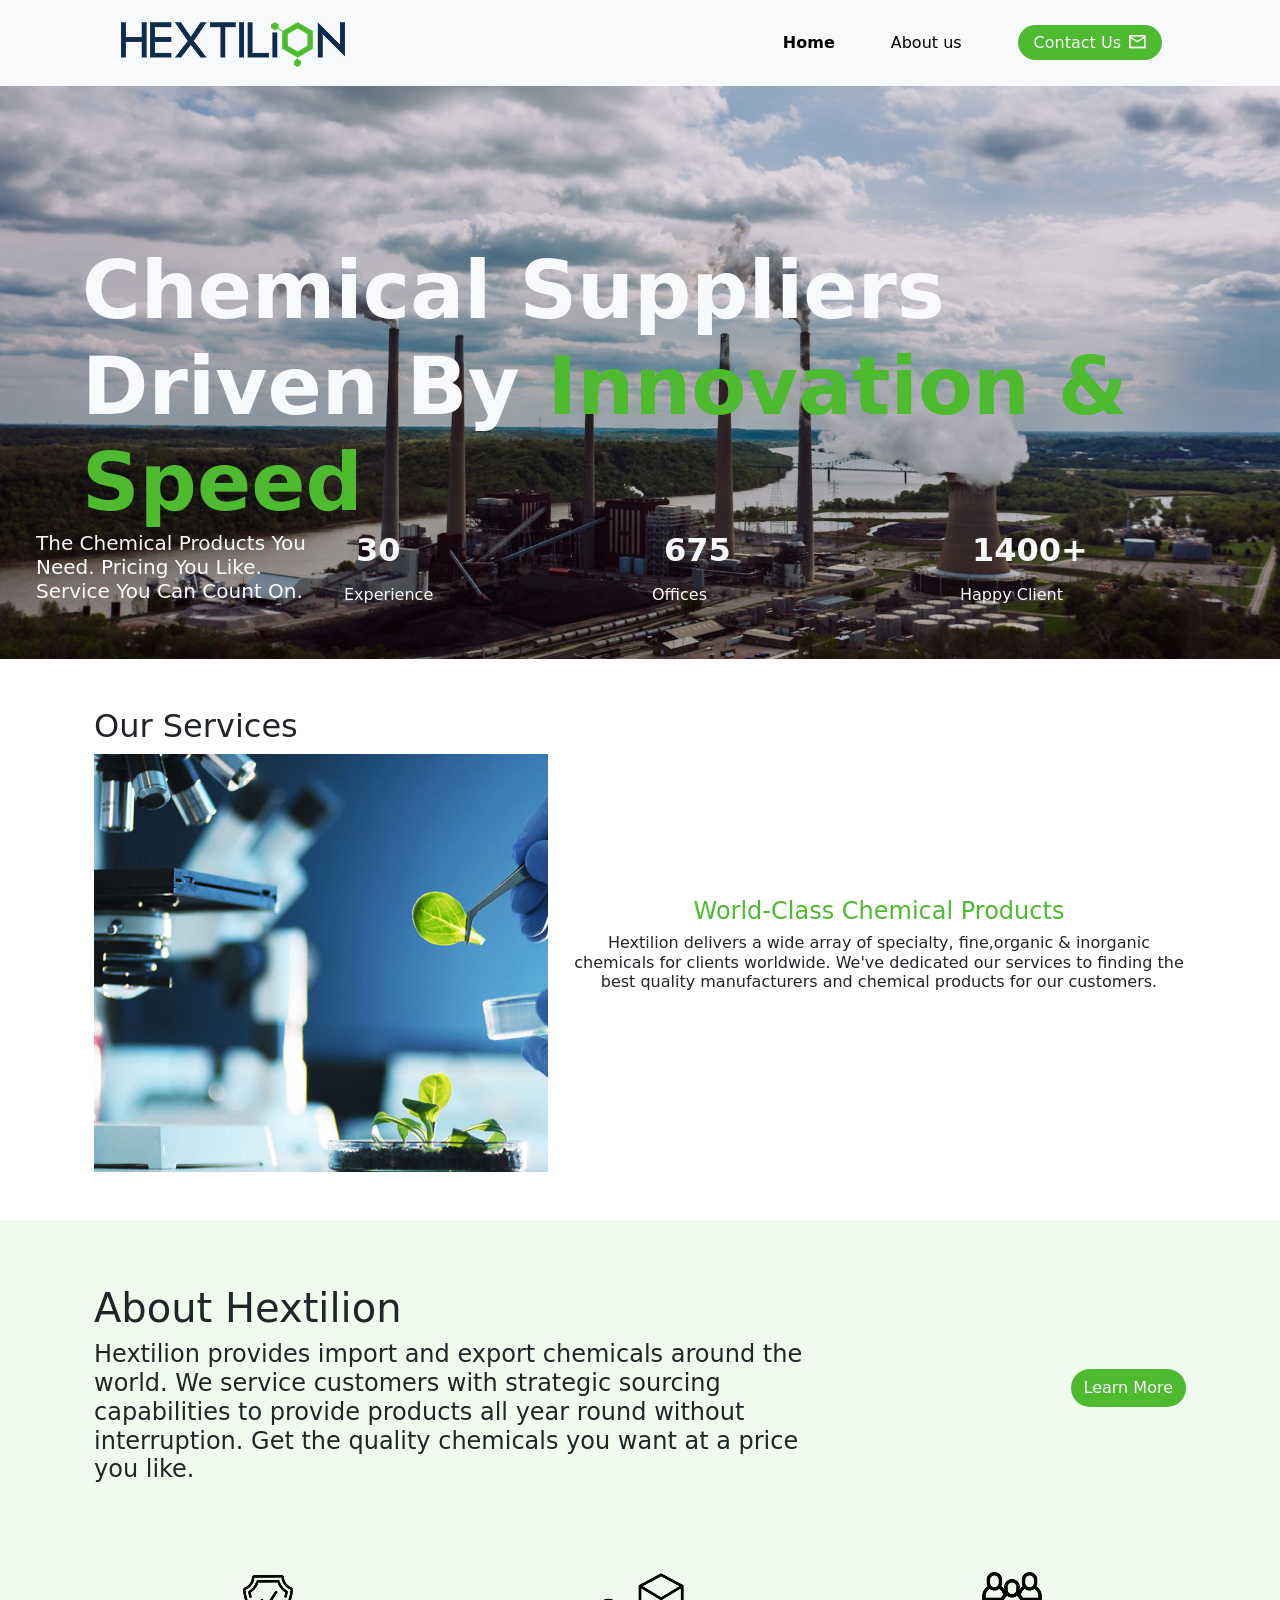
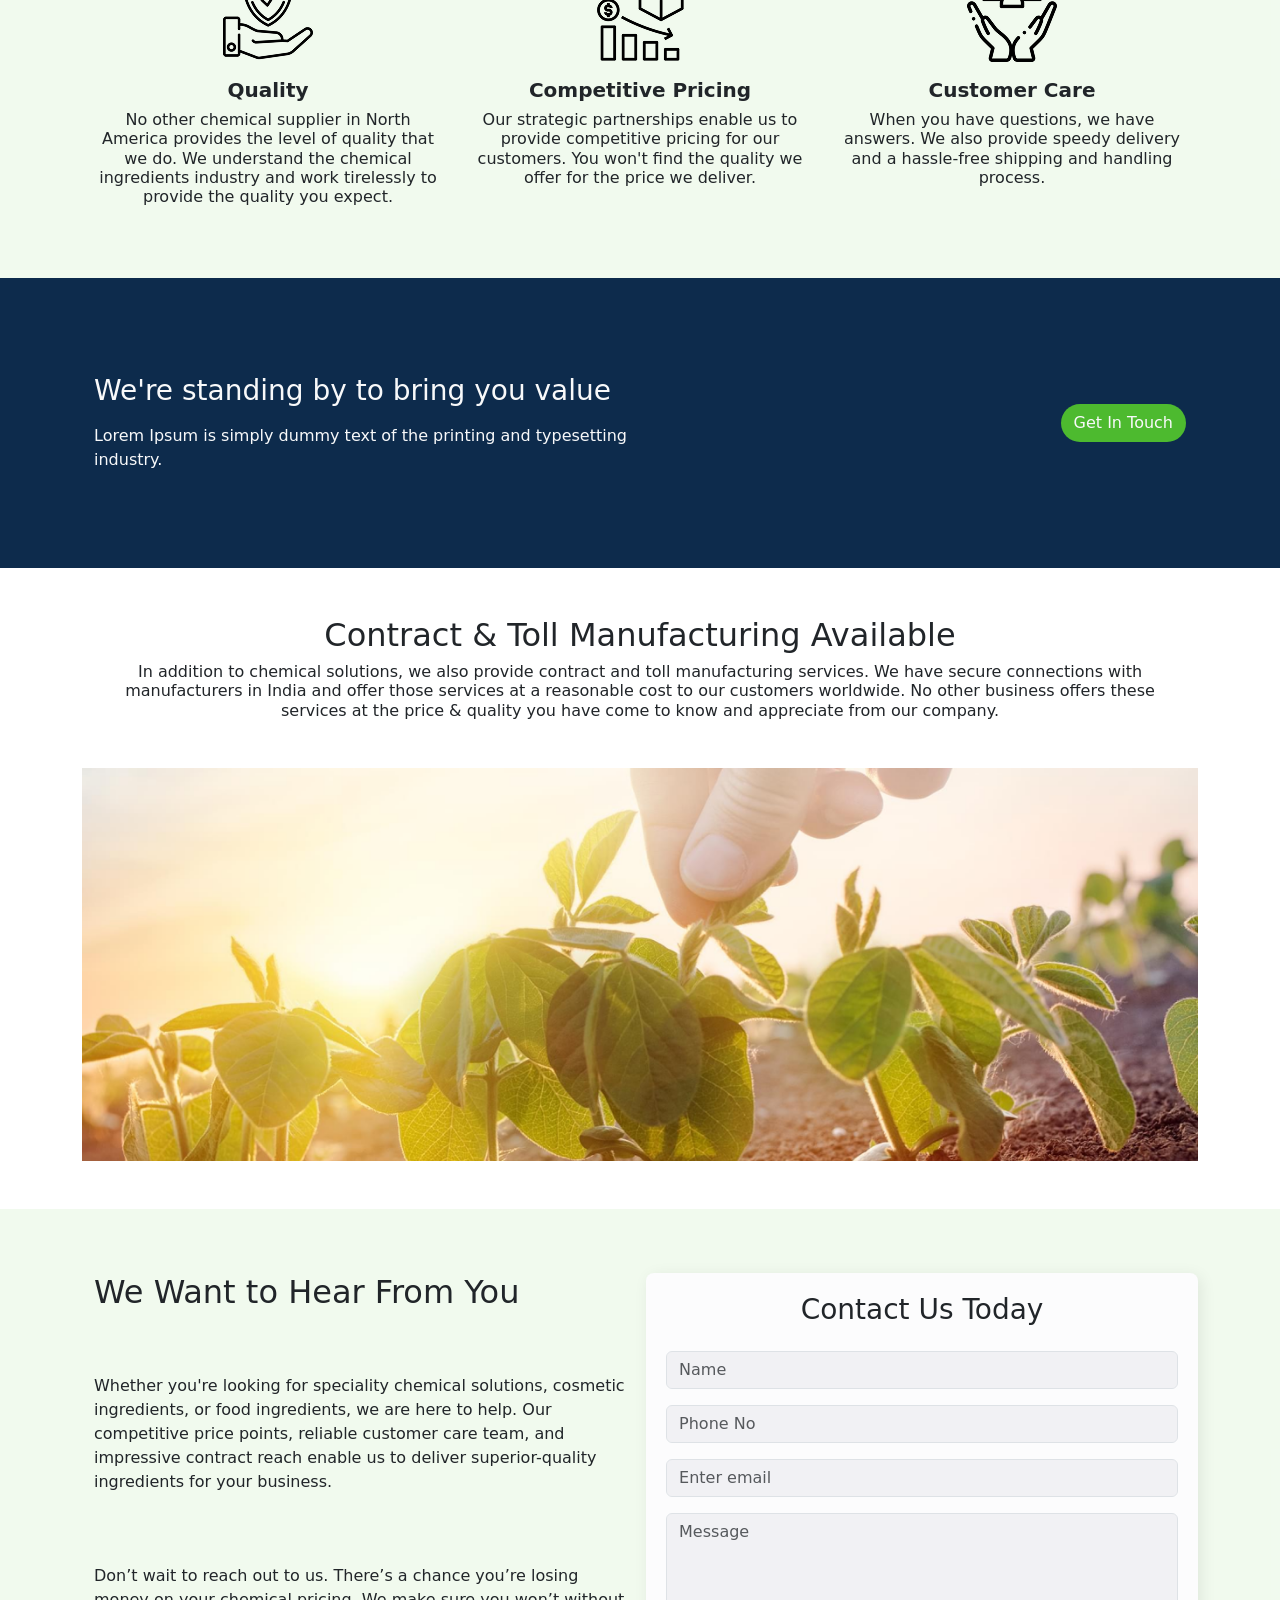
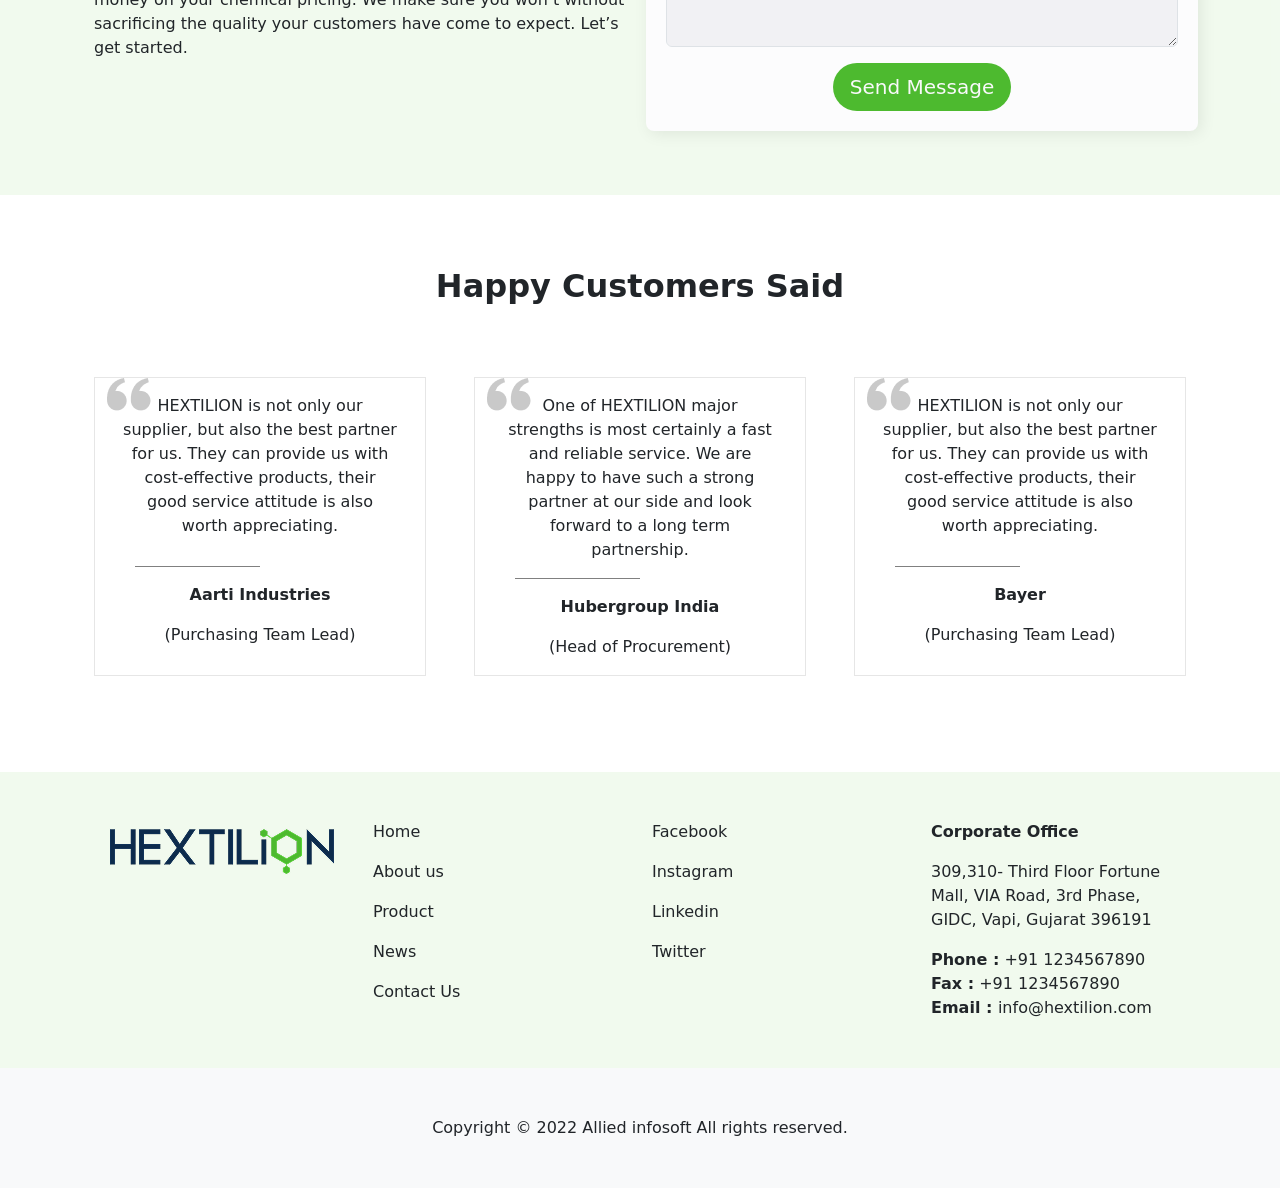
<file: index.html>
<!doctype html>
<html lang="en">

<head>
    <meta charset="utf-8">
    <meta name="viewport" content="width=device-width, initial-scale=1">
    <title>Bootstrap demo</title>
    <link href="https://cdn.jsdelivr.net/npm/bootstrap@5.3.8/dist/css/bootstrap.min.css" rel="stylesheet"
        integrity="sha384-sRIl4kxILFvY47J16cr9ZwB07vP4J8+LH7qKQnuqkuIAvNWLzeN8tE5YBujZqJLB" crossorigin="anonymous">
    
   
    <link href="./assets/css/style.css" rel="stylesheet">
</head>


<body class="w-100 d-block justify-content-center">
<div class="w-100" id="mainrec">
<nav class="navbar navbar-expand-lg navbar-light bg-light w-100 " id="nav">
  <div class="container-fluid">
    <a class="navbar-brand"><img src="./assets/img/Hextilion Logo-05 1.png" class="img-fluid w-auto px-5"> </a>
    <button class="navbar-toggler" type="button" data-bs-toggle="collapse" data-bs-target="#navbarNavAltMarkup" aria-controls="navbarNavAltMarkup" aria-expanded="false" aria-label="Toggle navigation">
      <span class="navbar-toggler-icon"></span>
    </button>
    <div class="collapse navbar-collapse justify-content-end px-5" id="navbarNavAltMarkup">
      <div class="navbar-nav">
        <a class="nav-link text-black fw-bolder active" aria-current="page" href="#">Home</a>
        <a class="nav-link text-black  px-lg-5" href="./about.html">About us</a>
        <a class="nav-link  text-light " href="Contact.html"><span class="bggreen px-3 py-2 rounded-5 ">Contact Us<img src="./assets/img/Vector.png" class="ms-2 pb-1"> </span> </a>
      </div>
    </div>
  </div>
</nav>

<div class="d-flex position-relative"  id="rec">
<img src="./assets/img/Rectangle 47.png" class="mx-auto d-block img-fluid position-relative "  id="">
<div class="position-absolute d-flex w-100 h-100 pb-5 container-fluid justify-content-center">
 <div class="align-content-end  text-light">
  <div class="container-fluid">
    <div class="container display-1 fw-bolder sma"><span class="">Chemical Suppliers Driven By</span> <span class="textgr" >Innovation & Speed</span></div>
  </div>
    <div class="container-fluid d-flex  flex-nowrap">
    <div class="fw-light container-fluid h5 x-sma ">The Chemical Products You Need. Pricing You Like. Service You Can Count On.</div>
    <div class="container-fluid d-flex flex-wrap none"> <div class="container h2 fw-bolder "> 30 </div><div>Experience</div></div>
    <div class="container-fluid d-flex flex-wrap none "> <div class="container h2 fw-bolder  "> 675 </div><div>Offices</div></div>
     <div class="container-fluid d-flex  flex-wrap none"> <div class="container h2 fw-bolder  "> 1400+ </div><div>Happy Client</div></div>
    </div>
    
  </div>
  </div>
 </div>
</div>


<div class="d-md-flex  container py-5 justify-content-center w-100">
 <div class="d-flex flex-wrap container ">
<h2>Our Services</h2>
<img src="./assets/img/Rectangle 1643.png" alt="" class="img-fluid mx-auto d-block">

 </div> 
<div class="d-flex flex-wrap align-content-center mt-3">
<h4 class="textgr container text-center">World-Class Chemical Products</h4>
<h6 class="container text-center">Hextilion delivers a wide array of specialty, fine,organic & inorganic 
  chemicals for clients worldwide. We've dedicated our services to finding 
  the best quality manufacturers and chemical products for our customers.</h6>
</div>
</div> 


<div class="d-flex flex-wrap container-fluid py-5 w-100" id="about">
  
<div class="d-md-flex container my-3">
<div class="d-flex    flex-wrap container-fluid"><h1 >About Hextilion</h1>
  <h4 class="fw-normal">Hextilion provides import and export chemicals around the world. 
    We service customers with strategic sourcing capabilities to provide 
    products all year round without interruption. Get the quality chemicals 
    you want at a price you like.</h4>
</div>
<div class="d-flex  container w-50 justify-content-center  justify-content-md-end">
<div class=" align-content-center">
<button type="button" class="btn bggreen text-light gr rounded-5">Learn More</button>
</div>
</div>
</div>


<div class="d-md-flex container-fluid justify-content-center mt-5">
<div class="container d-md-flex">
  <div class=" container justify-content-center text-center py-3 ">
    <img src="./assets/img/image 1.png" alt="" class="img-fluid mx-auto d-block">
    <h5 class="fw-bolder mt-3">Quality</h5>
    <h6 >No other chemical supplier in North America provides the level of 
      quality that we do. We understand the chemical ingredients industry 
      and work tirelessly to provide the quality you expect.</h6>
  </div>

  <div class="container justify-content-center text-center py-3  ">
    <img src="./assets/img/image 2.png" alt="" class="img-fluid mx-auto d-block">
    <h5 class="fw-bolder mt-3">Competitive Pricing</h5>
    <h6 >Our strategic partnerships enable us to provide competitive pricing
       for our customers. You won't find the quality we offer for the price we deliver.</h6>
  </div>

  <div class="container justify-content-center text-center py-3  ">
    <img src="./assets/img/image 3.png" alt="" class="img-fluid mx-auto d-block">
    <h5 class="fw-bolder mt-3">Customer Care</h5>
    <h6 >When you have questions, we have answers. We also provide speedy delivery 
      and a hassle-free shipping and handling process.</h6>
  </div>
</div>
</div>
</div>

<div class="d-flex flex-fill justify-content-center container-fluid py-5 w-100 bgdb">
  <div class="container d-md-flex">
  <div class=" container-fluid my-5 text-light ">
  <h3 class="mb-3">We're standing by to bring you value</h3>
   Lorem Ipsum is simply dummy text of the printing and typesetting industry.
  </div>
<div class="d-flex justify-content-center  justify-content-md-end container  ">
<div class="  align-content-center   ">
<button type="button" class="btn bggreen text-light gr rounded-5 d-flex flex-nowrap ">Get In Touch</button>
</div>
</div>

</div>
</div>

<div class="container text-center my-5 w-100">
  <h2>Contract & Toll Manufacturing Available</h2>
  <div class="container"><h6>In addition to chemical solutions, we also provide contract and toll manufacturing 
    services. We have secure connections with manufacturers in India and offer those services at a reasonable 
    cost to our customers worldwide. No other business offers these services at the price & quality you have 
    come to know and appreciate from our company.
</h6></div>
</div>

<div class="container mb-5 w-100" >
  <img src="./assets/img/Rectangle 1640.png" class="img-fluid mx-auto d-block" >
</div>

<div class="container-fluid justify-content-center w-100 py-3 " id="contact">
<div class="container d-md-flex d ">
<div class="container d-flex flex-wrap w-100 my-5 ">
<h2>We Want to Hear From You</h2>
<p class="">Whether you're looking for speciality chemical solutions, cosmetic ingredients, or food ingredients, we are 
  here to help. Our competitive price points, reliable customer care team, and impressive contract reach enable
   us to deliver superior-quality ingredients for your business.</p>
<p>Don’t wait to reach out to us. There’s a chance you’re losing money on your chemical pricing. We make sure you 
  won’t without sacrificing the quality your customers have come to expect. Let’s get started.
</p>
</div>
<div class="my-5 w-100">
<form  class=""  id="form">
  <h3>Contact Us Today</h3>
<input type="text" class="form-control bggray  " placeholder="Name " name="name">
<input type="tel" class="form-control bggray " placeholder="Phone No" name="email">
<input type="text" class="form-control bggray " placeholder="Enter email" name="email">
<textarea class="form-control bggray" rows="5" id="comment"  placeholder="Message"  name="text"></textarea>
<button type="button" class="btn btn-lg bggreen text-light gr rounded-5 px-3 ">Send Message</button>
</form>
</div>
</div>
</div>


<div class="d-flex flex-wrap container-fluid justify-content-center py-5 w-100">
<div class="d-flex  justify-content-center  flex-wrap container">
  <div>
  <h2 class="fw-bold my-4">Happy Customers Said</h2>
  </div>

<div class="d-flex my-5 justify-content-center container" id="wrap" >
<div class="box w-100 d-flex  position-relative text-center container-fluid">
  <div class=" position-absolute m-0 p-0 opacity-25">
   <img src="./assets/img/Vector (1).png ">
  </div> 
  <div class=" d-flex flex-wrap m-3 ">
 <div class="mb-3" > HEXTILION is not only our supplier, but also the best partner for us. 
 They can provide us with cost-effective products, 
 their good service attitude is also worth appreciating.</div>
 <div class="container">
  <div class="boxt"></div>
  <div class="fw-bold my-3"> Aarti Industries </div>
  <div>(Purchasing Team Lead)</div>
 </div>
</div>
</div>

<div class="box w-100 d-flex mg position-relative text-center mx-md-5 container-fluid">
  <div class=" position-absolute m-0 p-0 opacity-25 ">
   <img src="./assets/img/Vector (1).png ">
  </div> 
  <div class=" d-flex flex-wrap m-3 ">
 <div class="mb-3" > One of HEXTILION major strengths is most certainly a fast and reliable service. 
  We are happy to have such a strong partner at our side and look forward to a long term partnership.</div>
 <div class="container">
  <div class="boxt"></div>
  <div class="fw-bold my-3">Hubergroup India </div>
  <div>(Head of Procurement)</div>
 </div>
</div>
</div>

<div class="box w-100 d-flex  position-relative text-center container-fluid">
  <div class=" position-absolute m-0 p-0 opacity-25 ">
   <img src="./assets/img/Vector (1).png ">
  </div> 
  <div class=" d-flex flex-wrap m-3 ">
 <div class="mb-3" >HEXTILION is not only our supplier, but also the best partner for us. 
  They can provide us with cost-effective products, their good service attitude is also worth appreciating.</div>
 <div class="container">
  <div class="boxt"></div>
  <div class="fw-bold my-3"> Bayer </div>
  <div>(Purchasing Team Lead)</div>
 </div>
</div>
</div>
</div>
</div>
</div>

<footer>
  <div class="d-flex flex-nowrap container justify-content-center py-5">
    <div class="container"><img src="assets/img/Hextilion Logo-05 1.png" class="mx-auto d-block img-fluid"  alt=""></div>

   <div class="container">
    <div class="mb-3">Home</div>
    <div class="mb-3">About us</div>
    <div class="mb-3">Product</div>
    <div class="mb-3">News</div>
    <div class="mb-3">Contact Us</div>
  </div>

  
   <div class="container">
    <div class="mb-3">Facebook</div>
    <div class="mb-3">Instagram</div>
    <div class="mb-3">Linkedin</div>
    <div class="mb-3">Twitter</div>
  </div>
  
  <div class="container">
    <div class="fw-bold mb-3">Corporate Office</div>
    <div class="mb-3">309,310- Third Floor Fortune Mall, VIA Road, 3rd Phase, GIDC, Vapi, Gujarat 396191</div>
    <div><span class="fw-bold mb-3">Phone :</span> +91 1234567890</div>
    <div><span class="fw-bold mb-3">Fax  :</span> +91 1234567890</div>
    <div><span class="fw-bold mb-3">Email : </span> info@hextilion.com</div>    
  </div>
</div>

<div class="bg-light container-fluid d-flex justify-content-center py-5">
Copyright © 2022 Allied infosoft All rights reserved.
</div>
</footer>




</div>
  <script src="https://cdn.jsdelivr.net/npm/@popperjs/core@2.11.8/dist/umd/popper.min.js"
        integrity="sha384-I7E8VVD/ismYTF4hNIPjVp/Zjvgyol6VFvRkX/vR+Vc4jQkC+hVqc2pM8ODewa9r"
        crossorigin="anonymous"></script>
    <script src="https://cdn.jsdelivr.net/npm/bootstrap@5.3.8/dist/js/bootstrap.min.js"
        integrity="sha384-G/EV+4j2dNv+tEPo3++6LCgdCROaejBqfUeNjuKAiuXbjrxilcCdDz6ZAVfHWe1Y"
        crossorigin="anonymous"></script>
</body>
</html>
</file>
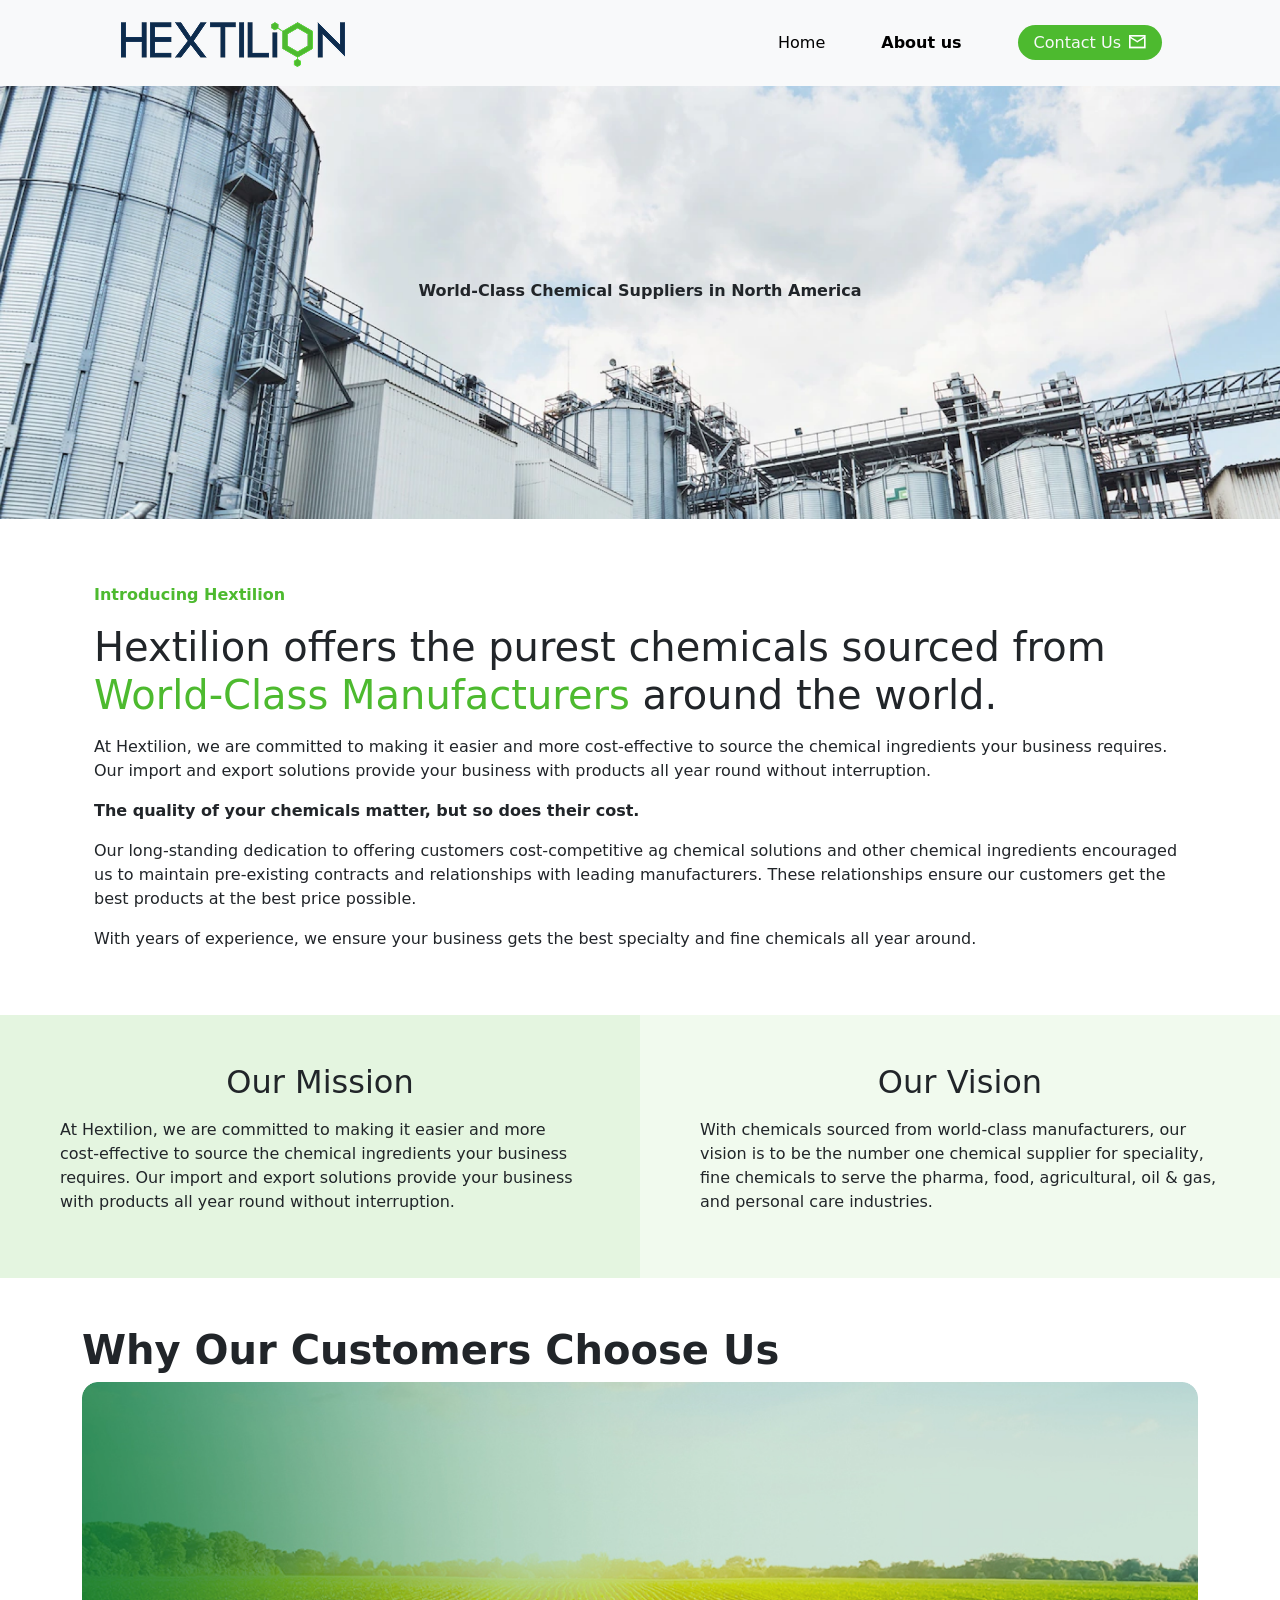
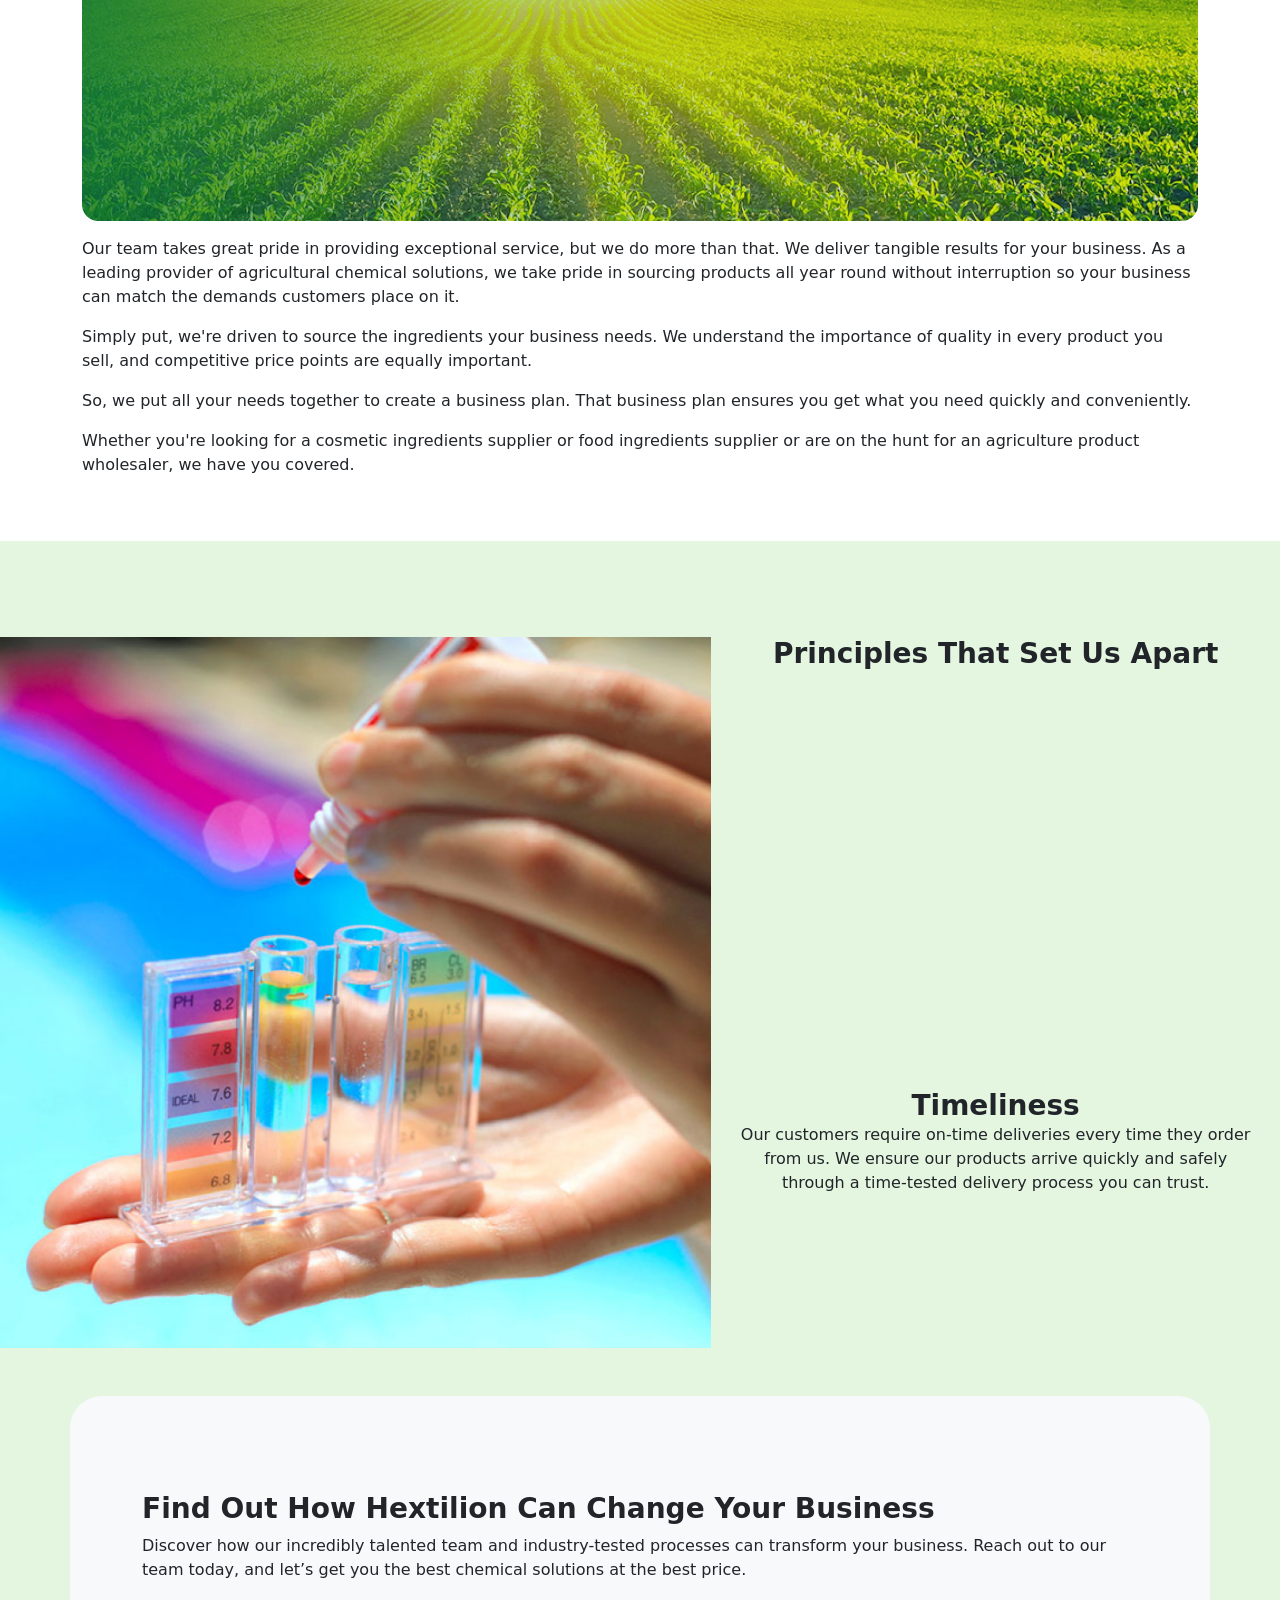
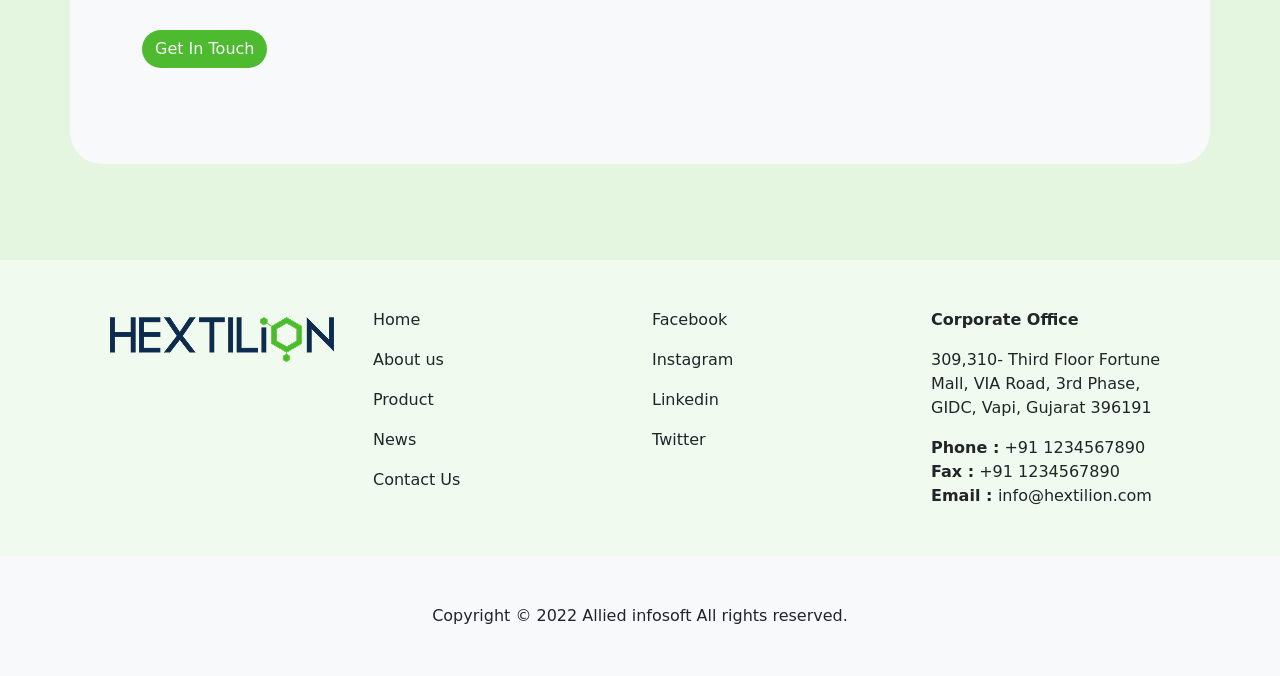
<file: about.html>
<!doctype html>
<html lang="en">

<head>
    <meta charset="utf-8">
    <meta name="viewport" content="width=device-width, initial-scale=1">
    <title>Bootstrap demo</title>
    <link href="https://cdn.jsdelivr.net/npm/bootstrap@5.3.8/dist/css/bootstrap.min.css" rel="stylesheet"
        integrity="sha384-sRIl4kxILFvY47J16cr9ZwB07vP4J8+LH7qKQnuqkuIAvNWLzeN8tE5YBujZqJLB" crossorigin="anonymous">
    
 
    <link href="./assets/css/style.css" rel="stylesheet">
</head>


<body class="w-100 d-block justify-content-center">
<div class="w-100" id="mainrec">
<nav class="navbar navbar-expand-lg navbar-light bg-light" id="nav">
  <div class="container-fluid">
    <a class="navbar-brand"><img src="./assets/img/Hextilion Logo-05 1.png" class="img-fluid w-auto px-5"> </a>
    <button class="navbar-toggler" type="button" data-bs-toggle="collapse" data-bs-target="#navbarNavAltMarkup" 
    aria-controls="navbarNavAltMarkup" aria-expanded="false" aria-label="Toggle navigation">
      <span class="navbar-toggler-icon"></span>
    </button>
    <div class="collapse navbar-collapse justify-content-end px-5" id="navbarNavAltMarkup">
      <div class="navbar-nav">
        <a class="nav-link text-black "  href="./index.html">Home</a>
        <a class="nav-link text-black fw-bolder active px-lg-5" aria-current="page" href="about.html">About us</a>
        <a class="nav-link  text-light " href="Contact.html"><span class="bggreen px-3 py-2 rounded-5 ">Contact Us<img src="./assets/img/Vector.png" class="ms-2 pb-1"> </span> </a>
      </div>
    </div>
  </div>
</nav>


<div class="d-flex position-relative"id="rec" > 
<img src="./assets/img/Rectangle 2598.png" class="mx-auto d-block img-fluid position-relative" > 
<div class="position-absolute d-flex w-100 h-100  container-fluid justify-content-center">
 <div class="align-content-center mb-4 fw-bold ">World-Class Chemical Suppliers in North America</div>
 </div>
</div>

<div class="container-fluid d-flex flex-wrap justify-content-center">
  <div class="container my-5">
  <div class=" container fw-bold textgr my-3" > Introducing Hextilion </div>
  <div class="container h1 my-3">
    Hextilion offers the purest chemicals sourced from <span class="textgr"> World-Class Manufacturers </span> around the world.
  </div>
  <p class="container">At Hextilion, we are committed to making it easier and more cost-effective to source the chemical 
    ingredients your business requires. Our import and export solutions provide your business with products 
    all year round without interruption.</p>
  <div class="container fw-bold my-3">The quality of your chemicals matter, but so does their cost.</div>
  <p class="container">Our long-standing dedication to offering customers cost-competitive ag chemical solutions 
    and other chemical ingredients encouraged us to maintain pre-existing contracts and relationships with leading 
    manufacturers. These relationships ensure our customers get the best products at the best price possible.
  </p>
  <p class="container  my-3">With years of experience, we ensure your business gets the best specialty 
    and fine chemicals all year around.</p>
</div>
</div>

<div class="d-flex flex-nowrap w-100">
  <div class="container-fluid bggr py-5 px-md-5 ">
    <div class="container d-flex justify-content-center flex-wrap">
    <h2 class="mb-3">Our Mission</h2>  
  <p>At Hextilion, we are committed to making it easier and more cost-effective 
    to source the chemical ingredients your business requires. Our import and export 
    solutions provide your business with products all year round without interruption.</p>
  </div>
  </div>
 <div class="container-fluid bgligr py-5 px-md-5">
  <div class="container d-flex justify-content-center flex-wrap">
    <h2 class="mb-3">Our Vision</h2>
 <p>With chemicals sourced from world-class manufacturers, our vision is to be the number 
  one chemical supplier for speciality, fine chemicals to serve the pharma, food, agricultural,
   oil & gas, and personal care industries.</p>
  </div>
  </div>
  </div>


<div class="container-fluid d-flex flex-wrap justify-content-center my-5">
  <div class="container ">
 <h1 class="fw-bold">Why Our Customers Choose Us</h1>
  <img src="assets/img/Rectangle 2601.png" alt="" class="mx-auto d-block img-fluid">
  
 <p class="mt-3">Our team takes great pride in providing exceptional service, but we do more than that. 
  We deliver tangible results for your business. As a leading provider of agricultural 
  chemical solutions, we take pride in sourcing products all year round without interruption 
  so your business can match the demands customers place on it.</p>
  
  <p>Simply put, we're driven to source the ingredients your business needs. We understand the 
    importance of quality in every product you sell, and competitive price points are equally important.</p>

  <p>So, we put all your needs together to create a business plan. That business plan 
    ensures you get what you need quickly and conveniently.</p>
  
  <p>Whether you're looking for a cosmetic ingredients supplier or food ingredients supplier or are 
    on the hunt for an agriculture product wholesaler, we have you covered.</p>
  </div>
</div>

<div class="bggr py-5 ">
 <div class="d-flex container-fluid m-0 p-0 justify-content-center pt-5">
  <div> <img src="assets/img/Rectangle 2603.png" class="mx-auto d-block img-fluid" alt=""> </div>
  <div class="container-fluid  d-flex flex-wrap  text-center justify-content-center">
    <div class="container fw-bold h3 ">Principles That Set Us Apart</div>
    <div class="container align-content-center"> <span class="fw-bold h3 "> Timeliness</span>
      <p>Our customers require on-time deliveries every time they order from us. 
        We ensure our products arrive quickly and safely through a time-tested delivery process you can trust.</p>
    </div>
  </div> 
 </div>


<div class="container d-flex flex-wrap justify-content-center  rounded-5 bg-light my-5 py-5 ">
  <div class="container m-5">
  <div class="h3 fw-bold">Find Out How Hextilion Can Change Your Business</div>
  <p>Discover how our incredibly talented team and industry-tested processes can 
    transform your business. Reach out to our team today, and let’s get you the 
    best chemical solutions at the best price.</p>
  <div class="mt-5"><button type="button" class="btn bggreen text-light gr rounded-5 d-flex flex-nowrap">Get In Touch</button></div>
  </div>
</div> 
</div>


<footer>
  <div class="d-flex flex-nowrap container justify-content-center py-5">
    <div class="container"><img src="assets/img/Hextilion Logo-05 1.png" class="mx-auto d-block img-fluid"  alt=""></div>

   <div class="container">
    <div class="mb-3">Home</div>
    <div class="mb-3">About us</div>
    <div class="mb-3">Product</div>
    <div class="mb-3">News</div>
    <div class="mb-3">Contact Us</div>
  </div>

  
   <div class="container">
    <div class="mb-3">Facebook</div>
    <div class="mb-3">Instagram</div>
    <div class="mb-3">Linkedin</div>
    <div class="mb-3">Twitter</div>
  </div>
  
  <div class="container">
    <div class="fw-bold mb-3">Corporate Office</div>
    <div class="mb-3">309,310- Third Floor Fortune Mall, VIA Road, 3rd Phase, GIDC, Vapi, Gujarat 396191</div>
    <div><span class="fw-bold mb-3">Phone :</span> +91 1234567890</div>
    <div><span class="fw-bold mb-3">Fax  :</span> +91 1234567890</div>
    <div><span class="fw-bold mb-3">Email : </span> info@hextilion.com</div>    
  </div>
</div>

<div class="bg-light container-fluid d-flex justify-content-center py-5">
Copyright © 2022 Allied infosoft All rights reserved.
</div>
</footer>





</div>

</div>
  <script src="https://cdn.jsdelivr.net/npm/@popperjs/core@2.11.8/dist/umd/popper.min.js"
        integrity="sha384-I7E8VVD/ismYTF4hNIPjVp/Zjvgyol6VFvRkX/vR+Vc4jQkC+hVqc2pM8ODewa9r"
        crossorigin="anonymous"></script>
    <script src="https://cdn.jsdelivr.net/npm/bootstrap@5.3.8/dist/js/bootstrap.min.js"
        integrity="sha384-G/EV+4j2dNv+tEPo3++6LCgdCROaejBqfUeNjuKAiuXbjrxilcCdDz6ZAVfHWe1Y"
        crossorigin="anonymous"></script>
</body>
</html>
</file>
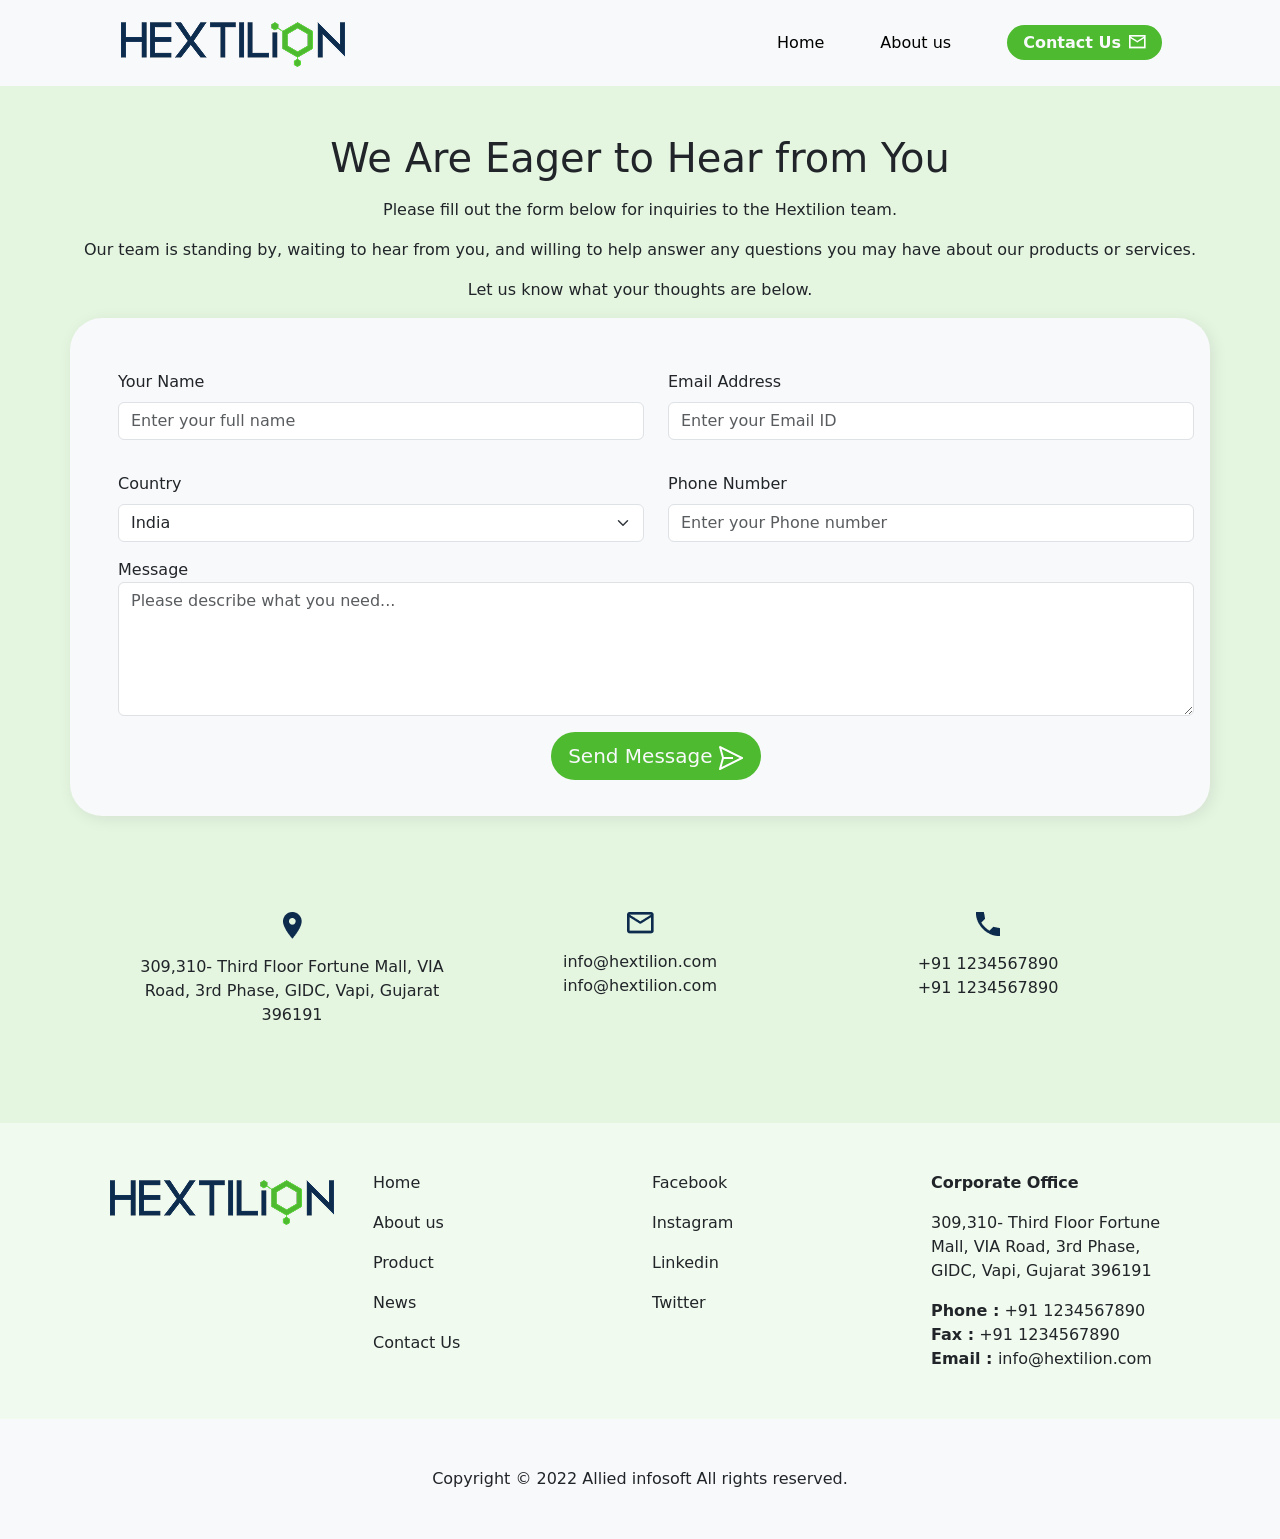
<file: Contact.html>
<!doctype html>
<html lang="en">

<head>
    <meta charset="utf-8">
    <meta name="viewport" content="width=device-width, initial-scale=1">
    <title>Bootstrap demo</title>
    <link href="https://cdn.jsdelivr.net/npm/bootstrap@5.3.8/dist/css/bootstrap.min.css" rel="stylesheet"
        integrity="sha384-sRIl4kxILFvY47J16cr9ZwB07vP4J8+LH7qKQnuqkuIAvNWLzeN8tE5YBujZqJLB" crossorigin="anonymous">
    
    <link href="./assets/css/style.css" rel="stylesheet">
</head>


<body class="w-100 d-block justify-content-center">
<div class="w-100" id="mainrec">
<nav class="navbar navbar-expand-lg navbar-light bg-light w-100 " id="nav">
  <div class="container-fluid">
    <a class="navbar-brand"><img src="./assets/img/Hextilion Logo-05 1.png" class="img-fluid w-auto px-5"> </a>
    <button class="navbar-toggler" type="button" data-bs-toggle="collapse" data-bs-target="#navbarNavAltMarkup" aria-controls="navbarNavAltMarkup" aria-expanded="false" aria-label="Toggle navigation">
      <span class="navbar-toggler-icon"></span>
    </button>
    <div class="collapse navbar-collapse justify-content-end px-5" id="navbarNavAltMarkup">
      <div class="navbar-nav">
        <a class="nav-link text-black" href="index.html">Home</a>
        <a class="nav-link text-black  px-lg-5" href="./about.html">About us</a>
        <a class="nav-link text-light  fw-bolder" href="Contact.html"><span class="bggreen px-3 py-2 rounded-5 ">Contact Us<img src="./assets/img/Vector.png" class="ms-2 pb-1"> </span> </a>
      </div>
    </div>
  </div>
</nav>

<div class="bggr py-5 ">
<div class="container text-center ">
    <h1 class="mb-3">We Are Eager to Hear from You</h1>
    <p>Please fill out the form below for inquiries to the Hextilion team.</p>
    <p>Our team is standing by, waiting to hear from you, and willing to help 
    answer any questions you may have about our products or services.</p>
    <p>Let us know what your thoughts are below.</p>
</div>
    
<div class="container bg-light  rounded-5 d-flex  flex-wrap  " id="form"  >
<div class="container  m-3">

<div class="row">
<div class="col">
    <div class="mb-3 mt-3">
    <label for="name" class="form-label">Your Name</label>
    <input type="text" class="form-control" id="name" placeholder="Enter your full name" name="name">
    </div>
</div>
<div class="col">
   <div class="mb-3 mt-3">
    <label for="email" class="form-label">Email Address</label>
    <input type="email" class="form-control" id="email" placeholder="Enter your Email ID" name="email">
    </div>
</div>
</div>


<div class="row">
<div class="col">
    <div class="mb-3 mt-3">
    <label for="Country" class="form-label">Country</label>
    <select class="form-select" id="Country" name="Country">
      <option>India</option>
      <option>China</option>
      <option>Japan</option>
      <option>London</option>
    </select>
    </div>
</div>
<div class="col">
   <div class="mb-3 mt-3">
    <label for="phone_no" class="form-label">Phone Number</label>
    <input type="number" class="form-control" id="phone_no" placeholder="Enter your Phone number" name="phone_no">
    </div>
</div>
</div>

<label for="comment">Message</label>
<textarea class="form-control" rows="5" id="comment" placeholder="Please describe what you need..." name="text"></textarea>
<div class="container-fluid d-flex flex-nowrap justify-content-center mt-3">
    
<button type="button" class="btn btn-lg bggreen text-light gr rounded-5 px-3 ">Send Message
<img src="assets/img/Vector (2).png" alt="" class="mx-auto img-fluid">   
</button>
</div>


</div>
</div>

<div class="container text-center d-flex justify-content-center mt-5 p-5">
  <div class="container">
    <img src="assets/img/Vector (4).png" class="mx-auto d-block img-fluid mb-3" >
    <div>309,310- Third Floor Fortune Mall, 
    VIA Road, 3rd Phase, GIDC,
    Vapi, Gujarat 396191</div>  
  </div>  


  <div class="container">
    <img src="assets/img/Vector (6).png" class="mx-auto d-block img-fluid mb-3" >
    <div>info@hextilion.com</div> 
    <div>info@hextilion.com</div>  
 
  </div>  

<div class="container">
    <img src="assets/img/Vector (5).png" class="mx-auto d-block img-fluid mb-3" >
    <div>+91 1234567890</div>
    <div>+91 1234567890</div>  
  </div>    
</div>
</div>


<footer>
  <div class="d-flex flex-nowrap container justify-content-center py-5">
    <div class="container"><img src="assets/img/Hextilion Logo-05 1.png" class="mx-auto d-block img-fluid"  alt=""></div>

   <div class="container">
    <div class="mb-3">Home</div>
    <div class="mb-3">About us</div>
    <div class="mb-3">Product</div>
    <div class="mb-3">News</div>
    <div class="mb-3">Contact Us</div>
  </div>

  
   <div class="container">
    <div class="mb-3">Facebook</div>
    <div class="mb-3">Instagram</div>
    <div class="mb-3">Linkedin</div>
    <div class="mb-3">Twitter</div>
  </div>
  
  <div class="container">
    <div class="fw-bold mb-3">Corporate Office</div>
    <div class="mb-3">309,310- Third Floor Fortune Mall, VIA Road, 3rd Phase, GIDC, Vapi, Gujarat 396191</div>
    <div><span class="fw-bold mb-3">Phone :</span> +91 1234567890</div>
    <div><span class="fw-bold mb-3">Fax  :</span> +91 1234567890</div>
    <div><span class="fw-bold mb-3">Email : </span> info@hextilion.com</div>    
  </div>
</div>

<div class="bg-light container-fluid d-flex justify-content-center py-5">
Copyright © 2022 Allied infosoft All rights reserved.
</div>
</footer>


</div>
  <script src="https://cdn.jsdelivr.net/npm/@popperjs/core@2.11.8/dist/umd/popper.min.js"
        integrity="sha384-I7E8VVD/ismYTF4hNIPjVp/Zjvgyol6VFvRkX/vR+Vc4jQkC+hVqc2pM8ODewa9r"
        crossorigin="anonymous"></script>
    <script src="https://cdn.jsdelivr.net/npm/bootstrap@5.3.8/dist/js/bootstrap.min.js"
        integrity="sha384-G/EV+4j2dNv+tEPo3++6LCgdCROaejBqfUeNjuKAiuXbjrxilcCdDz6ZAVfHWe1Y"
        crossorigin="anonymous"></script>
</body>
</html>
</file>
<file: assets/css/style.css>
body{
    display: block;
    width: 100%;
   font-family:system-ui, -apple-system, BlinkMacSystemFont, 
   'Segoe UI', Roboto, Oxygen, Ubuntu, Cantarell, 
   'Open Sans', 'Helvetica Neue', sans-serif;
}

.bggreen{
    background :#4DBA2F;
}

.bgdb{
      background-color: #0D2B4C;    
}

.bgligr{
    background-color: #4DBA2F14;
}

.bggr{
    background-color: #4DBA2F26;
}

.textgr{
    color: #4DBA2F;
}

.gr:hover{
    background :greenyellow;
}

.bggray{
    background-color: rgba(241, 241, 244, 1);
}


#mainrec{
display: block;
position: relative;
height: auto;
width: auto;
justify-content: center;
align-content: center ;
background: #FFFFFF;
}


#rec{
    width: 100%;
    position: relative;
}

#about{
    width: 100%;
    background:rgba(77, 186, 47, 0.08) ;
}

#contact{
    background:rgba(77, 186, 47, 0.08);
}

#form{
display: flex;
flex-direction: column;
justify-content: center;
align-items: center;
padding: 20px;
gap: 16px;

background: #FCFCFD;
box-shadow: 3px 3px 16px rgba(0, 0, 0, 0.08);
border-radius: 8px;
}

.box{
    box-sizing: border-box;
    width: 100%;
    border: 1px solid rgba(230, 230, 230, 1) ;

}

.boxt{
    box-sizing: border-box;
    border-top: 1px solid gray;
    width: 50%;
    justify-self: center;
    align-content: center;
}


footer{
 background-color: #4DBA2F14;
}




@media only screen and (max-width: 600px){

body{
    font-size: xx-small;
}

#wrap{
    display: flex;
    flex-wrap: wrap;

}

.mg{
    margin-top: 20px;
    margin-bottom: 20px;
}

#rec{
    width: 100%;
    position: relative;
    font-size: xx-small;
    
 
}

.none{
  display: none !important;
}

.sma{
  font-size: x-large;
}

.x-sma{
    font-size: small;
}

}


@media only screen and (min-width: 768px){

}


@media only screen and (min-width: 1200px){


    #nav{
    padding-right: 50px;
    padding-left: 50px;
}
}
</file>
